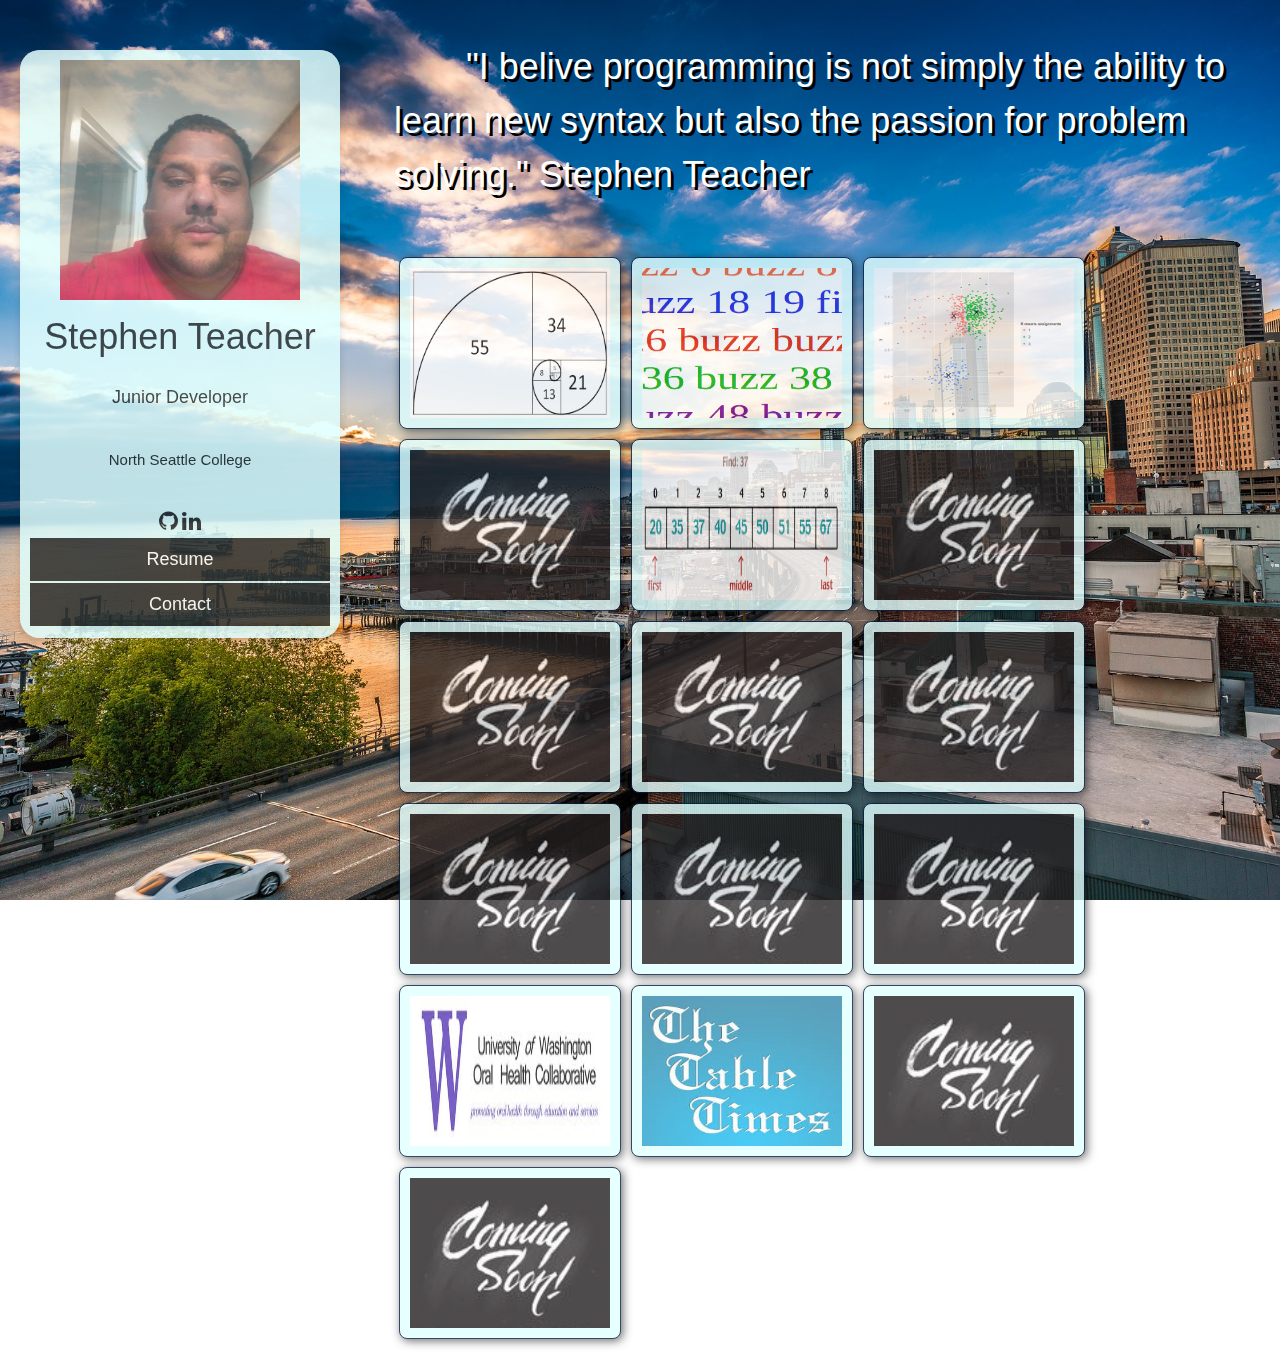
<file: index.html>
<!DOCTYPE html>
<html>

    <head>

        <meta charset="utf-8">

        <meta http-equiv="X-UA-Compatible">

        <title>Stephen's Profile Site</title>

        <meta name="description" content="A web based profile for Stephen Teacher">

        <link rel="stylesheet" type="text/css" href="./css/Style.css">

        <link rel="stylesheet" type="text/css" href="./css/widgetsStyle.css">

        <link rel="stylesheet" href="https://www.w3schools.com/w3css/4/w3.css">

        <link rel="stylesheet" href="https://cdnjs.cloudflare.com/ajax/libs/font-awesome/4.7.0/css/font-awesome.min.css">

        <link rel="stylesheet" href="./css/cardStyle.css">




    </head> 

    <body>

        <div class="mottoWrapper">

                <h1 class="mottoText">&emsp;&emsp;"I belive programming is not simply the ability to learn new syntax but also the passion for problem solving." Stephen Teacher</h1>

        </div>

        <!-- this is a card profile-->

        <div class="cardwrapper">

            <div class="card">

                <img src="images/stephen.jpg" alt="John" style="width:80%">

                <h1>Stephen Teacher</h1>

                <p class="title">Junior Developer</p>

                <p>North Seattle College</p>

                <a href="https://github.com/steach02"><i class="fa fa-github"></i></a> 

                <a href="https://www.linkedin.com/in/stephenjteacher/"><i class="fa fa-linkedin"></i></a> 

                <button onclick="window.location.href='resume.html'">Resume</button>

                <button onclick="window.location.href='contact.html'">Contact</button>

            </div>

        </div>    

        <!-- this is where the banner,profile picture, and motto are-->

            <div class="widgetswrapper">

                <!-- this will hold all of the icons for the popup modals -->

                <div class="flex-container" >   

                    <div clas="photo-container" onclick="document.getElementById('id01').style.display='block'">

                        <div class="photo">

                            <img class="thumb"src="images/fib.png" alt="" >

                            <div class="photo-overlay">

                                <h3 class="white-head">Click To View</h3>

                                <p>My Fibonacci algorythm!</p>

                            </div>

                        </div>

                    </div>    

                    <div clas="photo-container" onclick="document.getElementById('id02').style.display='block'">

                        <div class="photo">

                            <img class="thumb"src="images/fizzbuzz.png" alt="">

                            <div class="photo-overlay">

                                <h3 class="white-head">Click to View</h3>

                                <p>My FizzBuzz algorythm!</p>

                            </div>

                        </div>

                    </div>

                    <div clas="photo-container" onclick="document.getElementById('id03').style.display='block'">

                    <div class="photo">

                            <img class="thumb"src="images/kmeans.png" alt="">

                            <div class="photo-overlay">

                                <h3 class="white-head">Click to View</h3>

                                <p>My Kmeans algorythm!</p>

                            </div>

                        </div>

                    </div>        

                    <div clas="photo-container">

                        <div class="photo">

                            <img class="thumb"src="images/comingsoon.jpg" alt="">

                            <div class="photo-overlay">

                                <h3 class="white-head">Coming Soon</h3>

                                <p>My Interger swap!</p>

                            </div>

                        </div>

                    </div>

                    <div clas="photo-container">

                        <div class="photo">

                            <img class="thumb"src="images/binarysearch.png" alt="" >

                            <div class="photo-overlay">

                                <h3 class="white-head">Click To View</h3>

                                <p>My Binary search! </p>

                            </div>

                        </div>

                    </div>    

                    <div clas="photo-container">

                        <div class="photo">

                            <img class="thumb"src="images/comingsoon.jpg" alt="">

                            <div class="photo-overlay">

                                <h3 class="white-head">Click to View</h3>

                                <p>My Breadth First and Depth First search!</p>

                            </div>

                        </div>

                    </div>

                    <div clas="photo-container">

                    <div class="photo">

                            <img class="thumb"src="images/comingsoon.jpg" alt="">

                            <div class="photo-overlay">

                                <h3 class="white-head">Coming Soon</h3>

                                <p>My Linear Search!</p>

                            </div>

                        </div>

                    </div>        

                    <div clas="photo-container">

                        <div class="photo">

                            <img class="thumb"src="images/comingsoon.jpg" alt="">

                            <div class="photo-overlay">

                                <h3 class="white-head">Coming Soon</h3>

                                <p>My Genetic Search!</p>

                            </div>

                        </div>

                    </div>  

                    <div clas="photo-container">

                        <div class="photo">

                            <img class="thumb"src="images/comingsoon.jpg" alt="" >

                            <div class="photo-overlay">

                                <h3 class="white-head">Click To View</h3>

                                <p>My Bubble Sort!</p>

                            </div>

                        </div>

                    </div>    

                    <div clas="photo-container">

                        <div class="photo">

                            <img class="thumb"src="images/comingsoon.jpg" alt="">

                            <div class="photo-overlay">

                                <h3 class="white-head">Click to View</h3>

                                <p>My Merg Sort!</p>

                            </div>

                        </div>

                    </div>

                    <div clas="photo-container">

                    <div class="photo">

                            <img class="thumb"src="images/comingsoon.jpg" alt="">

                            <div class="photo-overlay">

                                <h3 class="white-head">Click to view</h3>

                                <p>My Radix/Bucket sort!</p>

                            </div>

                        </div>

                    </div>        

                    <div clas="photo-container">

                        <div class="photo">

                            <img class="thumb"src="images/comingsoon.jpg" alt="">

                            <div class="photo-overlay">

                                <h3 class="white-head">Coming Soon</h3>

                                <p>My Selection sort!</p>

                            </div>

                        </div>

                    </div>  

                    <div clas="photo-container">

                        <div class="photo">

                            <img class="thumb"src="images/uwohc.jpg" alt="" >

                            <div class="photo-overlay">

                                <h3 class="white-head">Click To View</h3>

                                <p>My work with the UWOHC!</p>

                            </div>

                        </div>

                    </div>    

                    <div clas="photo-container">

                        <div class="photo">

                            <img class="thumb"src="images/theTableTimes.png" alt="">

                            <div class="photo-overlay">

                                <h3 class="white-head">Coming Soon</h3>

                                <p>My work TheTableTimes!</p>

                            </div>

                        </div>

                    </div>

                    <div clas="photo-container">

                    <div class="photo">

                            <img class="thumb"src="images/comingsoon.jpg" alt="">

                            <div class="photo-overlay">

                                <h3 class="white-head">Coming Soon</h3>

                                <p>My OOP car lot demo!</p>

                            </div>

                        </div>

                    </div>        

                    <div clas="photo-container">

                        <div class="photo">

                            <img class="thumb"src="images/comingsoon.jpg" alt="">

                            <div class="photo-overlay">

                                <h3 class="white-head">Coming Soon</h3>

                                <p>My OOP farm demo!</p>

                            </div>

                        </div>

                    </div> 

                </div> 

            </div> 

        <!-- this is where we add the popup modals-->

        <modals>

            <div id="id01" class="w3-modal">

                <div class="w3-modal-content">

                    <header class="w3-container w3-teal"> 

                        <span onclick="document.getElementById('id01').style.display='none'" 

                        class="w3-button w3-display-topright">&times;</span>

                        <h2>Fibonacci Algorithm</h2>

                    </header>

                    <embed class="pdf" src="FibonacciPdf.pdf" type='application/pdf'>

                </div>

            </div>

            <div id="id02" class="w3-modal">

                <div class="w3-modal-content">

                    <header class="w3-container w3-teal"> 

                        <span onclick="document.getElementById('id02').style.display='none'" 

                        class="w3-button w3-display-topright">&times;</span>

                        <h2>Fizz Buzz</h2>

                    </header>

                    <embed class="pdf" src="FizzBuzzPDF.pdf" type='application/pdf'>

                </div>

            </div>

            <div id="id03" class="w3-modal">

                <div class="w3-modal-content">

                    <header class="w3-container w3-teal"> 

                        <span onclick="document.getElementById('id03').style.display='none'" 

                        class="w3-button w3-display-topright">&times;</span>

                        <h2>KMeans</h2>

                    </header>

                    <embed class="pdf" src="KmeansPDF.pdf" type='application/pdf'>

                </div>

            </div>

        </modals>

    </body>

</html>
</html>
</file>
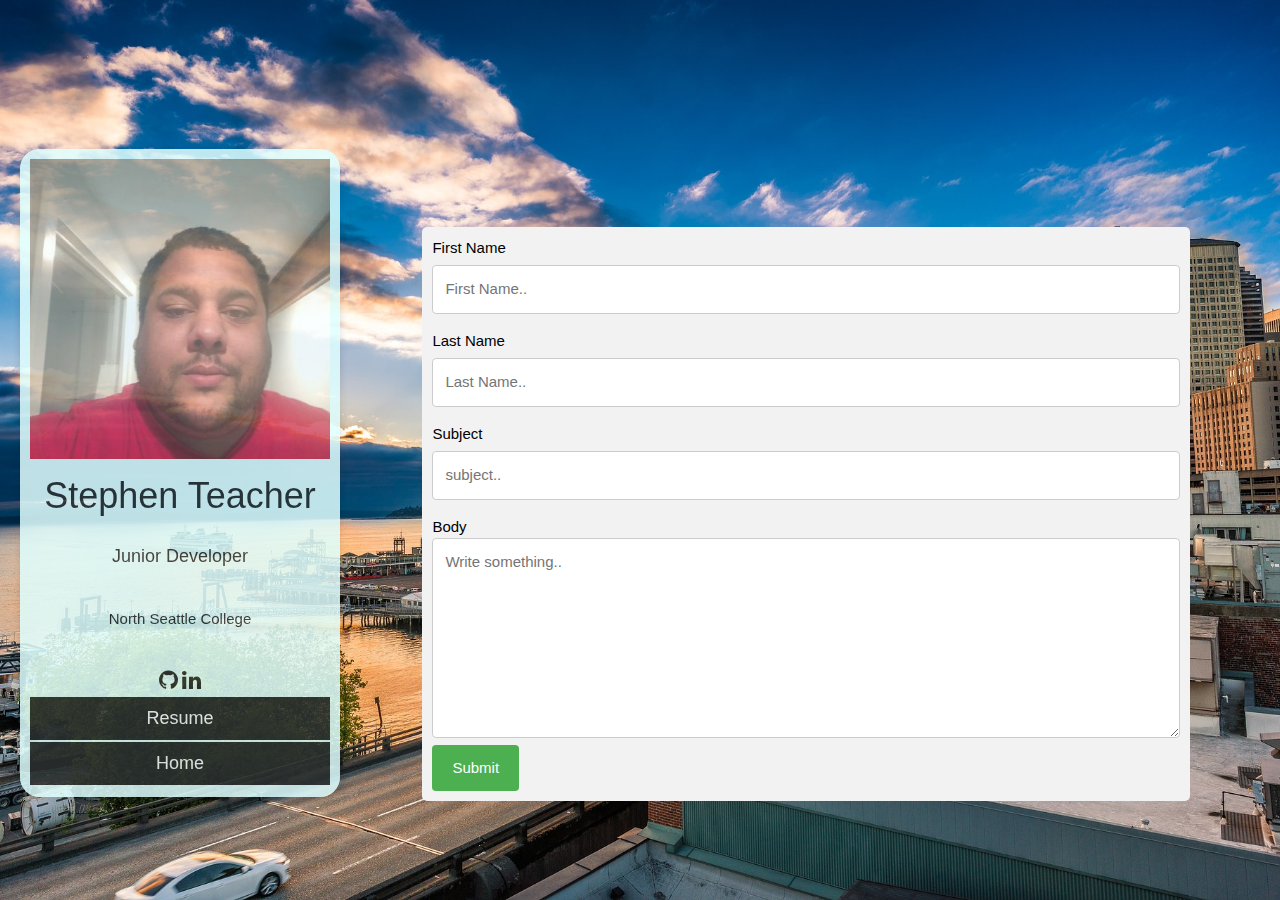
<file: contact.html>
<!DOCTYPE html>
<html>
    <head>
        <meta charset="utf-8">
        <meta http-equiv="X-UA-Compatible" content="IE=edge">
        <title>Stephen's Profile Site</title>
        <meta name="description" content="A web based profile for Stephen Teacher">
        <link rel="stylesheet" type="text/css" href="./css/Style.css">
        <link rel="stylesheet" type="text/css" href="./css/contactStyle.css">
        <link rel="stylesheet" href="https://www.w3schools.com/w3css/4/w3.css">
        <link rel="stylesheet" href="https://cdnjs.cloudflare.com/ajax/libs/font-awesome/4.7.0/css/font-awesome.min.css">
        <link rel="stylesheet" href="./css/cardStyle.css">
    </head>     
    <body>
        <!-- this is a card profile-->
        <div class="cardwrapper">
            <div class="card">
              <img src="images/stephen.jpg" alt="John" style="width:100%">
              <h1>Stephen Teacher</h1>
              <p class="title">Junior Developer</p>
              <p>North Seattle College</p>
              <a href="https://github.com/steach02"><i class="fa fa-github"></i></a> 
              <a href="https://www.linkedin.com/in/stephenjteacher/"><i class="fa fa-linkedin"></i></a> 
              <button onclick="window.location.href='resume.html'">Resume</button>
              <button onclick="window.location.href='index.html'">Home</button>
            </div>
        </div>    
        <div class="container">
            <form action="MAILTO:stephenjteacher@gmail.com" method="post" enctype="text/plain">
                <label for="fname">First Name</label>
                <input type="text" id="fname" name="firstname" placeholder="First Name..">
                <label for="lname">Last Name</label>
                <input type="text" id="lname" name="lastname" placeholder="Last Name..">
                <label for="subject">Subject</label>
                <input type="text" id="subject" name="subject" placeholder="subject..">
                <label for="body">Body</label>
                <textarea id="body" name="body" placeholder="Write something.." style="height:200px"></textarea>
                <input type="submit" value="Submit">
            </form>
        </div>
    </body>
</html>
</file>
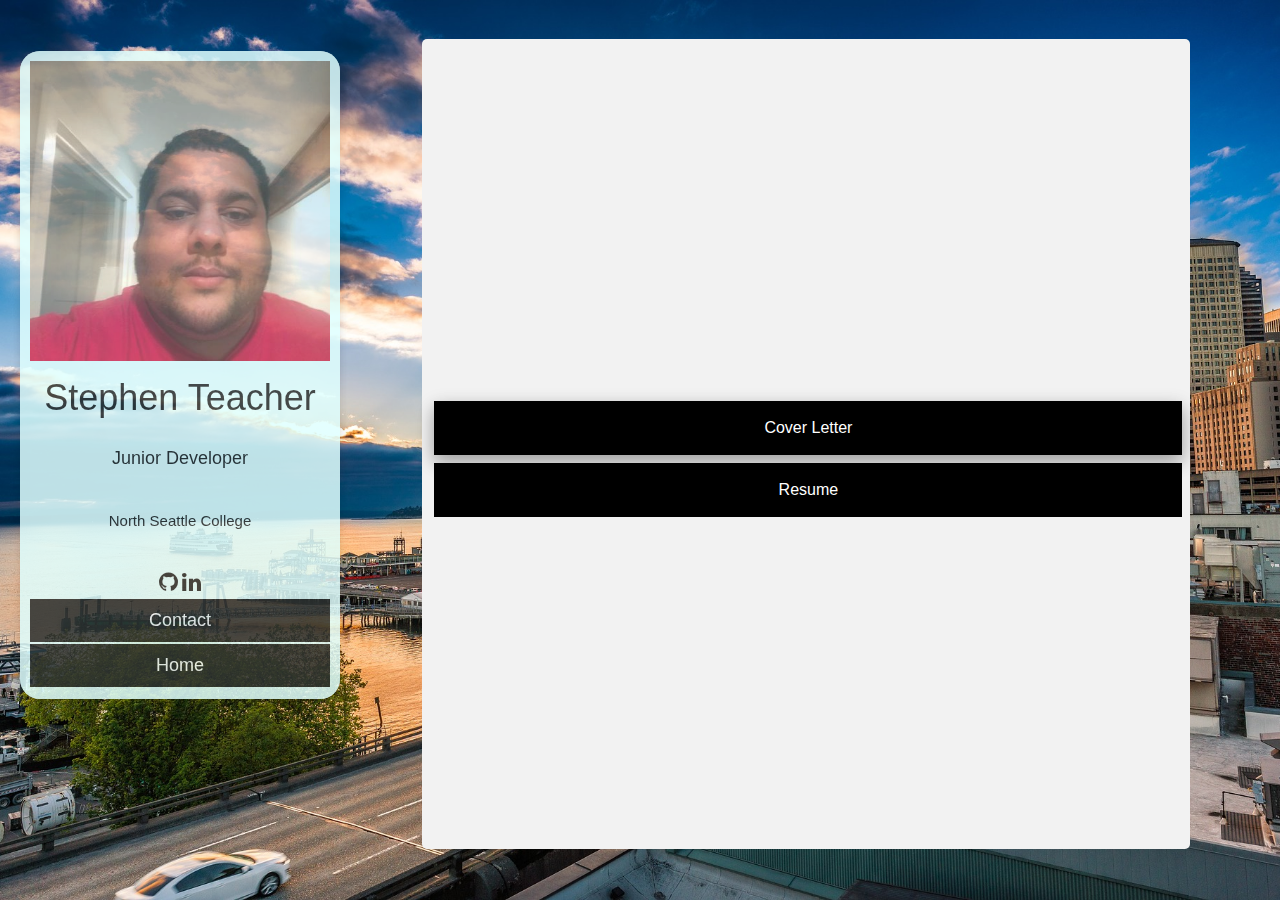
<file: resume.html>
<!DOCTYPE html>
<html>
    <head>
            <meta charset="utf-8">
            <meta http-equiv="X-UA-Compatible" content="IE=edge">
            <title>Stephen's Profile Site</title>
            <meta name="description" content="A web based profile for Stephen Teacher">
            <link rel="stylesheet" type="text/css" href="./css/Style.css">
            <link rel="stylesheet" href="https://www.w3schools.com/w3css/4/w3.css">
            <link rel="stylesheet" href="https://cdnjs.cloudflare.com/ajax/libs/font-awesome/4.7.0/css/font-awesome.min.css">
            <link rel="stylesheet" href="./css/cardStyle.css">
    </head> 
    <body>
          <!-- this is a card profile-->
        <div class="cardwrapper">   
          <div class="card">
              <img src="images/stephen.jpg" alt="John" style="width:100%">
              <h1>Stephen Teacher</h1>
              <p class="title">Junior Developer</p>
              <p>North Seattle College</p>
              <a href="https://github.com/steach02"><i class="fa fa-github"></i></a> 
              <a href="https://www.linkedin.com/in/stephenjteacher/"><i class="fa fa-linkedin"></i></a> 
              <button onclick="window.location.href='contact.html'">Contact</button>
              <button onclick="window.location.href='index.html'">Home</button>
            </div>
        </div>     
        <div class="cover_resume_container">
            <div class="btnWrapper">
                <button class="button button1" onclick="showCover()">Cover Letter</button>
                <button class="button button2" onclick="showResume()">Resume</button>
            </div>
            <div class="pdfWrapper" id="two">
                <br/>
                <br/>
                <embed class="pdf" src="" type='application/pdf'>
            </div>
            <div class="pdfWrapper" id="one">
                <br/>
                <br/>
                <embed class="pdf" src="WebsiteResume.pdf" type='application/pdf'>
            </div>
        </div>
        <script type="text/javascript">
            function showResume() {
                document.getElementById('one').style.display = 'block';
                document.getElementById('two').style.display = 'none';
            }
            function showCover() {
                document.getElementById('two').style.display = 'block';
                document.getElementById('one').style.display = 'none';
            }
        </script>
    </body>
</html>
</file>
<file: css/Style.css>
body, html {
    height: 100%;
    margin: 0;
    padding: 0;
    align-content: center;
    background: url("../images/seattle.jpg") no-repeat center center fixed; 
    -webkit-background-size: cover;
    -moz-background-size: cover;
    -o-background-size: cover;
    background-size: cover;
}
.w3-modal-content{
    height: 600px;
}
.cardwrapper{
    float: left;
    width: 25%;
    position:fixed;
    margin-top: 50px;
    margin-left: 20px;
    opacity: 0.85;
    background-color: lightcyan;
    border-radius: 20px;    
}
.mottoWrapper{
    margin-top: 20px;
    margin-bottom: 20px;
    padding: 10px;
    align-content: center;
    width: 70%;
    border-radius: 20px;
    float: right;
}
h1.mottoText{
    color: white;
    
text-shadow: 3px 3px 0px #000;
    
}
.widgetswrapper{
    align-content: center;
    padding: 10px;
    width: 70%;
    opacity: 0.8;  
    float:right;
}
/* Add a background color and some padding around the form */
.container {
    border-radius: 5px;
    background-color: #f2f2f2;
    padding: 10px;
    margin-top: 10%;
    margin-right: 7%;
    width: 60%;
    float:right;
}


/*move to seperate css file*/

.cover_resume_container {
    border-radius: 5px;
    background-color: #f2f2f2;
    align-content: center;
    margin-top: 3%;
    margin-right: 7%;
    margin-bottom: 50px;
    padding: 10px;
    height: 90%;
    width: 60%;
    float:right;   
}
.btnWrapper{
    height: 12%;
}
.coverWrapper{
    background-color: white;
    padding: 20px;
    width: 100%;
    height: 85%; 
}
.pdfWrapper{
    padding: 20px;
    width: 100%;
    height: 85%;
    background-color: white;
    display: none;
}
p.coverLetterText{
    width: 100%;
    height: 100%;
    overflow: scroll;
}
.pdf{
    width: 100%;
    height: 100%;
}
p {
    line-height: 30px;
    padding-bottom: 15px;
}
.button {
    background-color: black; 
    border: none;
    color: white;
    padding: 15px 32px;
    text-align: center;
    text-decoration: none;
    display: inline-block;
    font-size: 16px;
    margin: 4px 2px;
    cursor: pointer;
    -webkit-transition-duration: 0.4s; /* Safari */
    transition-duration: 0.4s;
}
.button1 {
    box-shadow: 0 8px 16px 0 rgba(0,0,0,0.2), 0 6px 20px 0 rgba(0,0,0,0.19);
}

.button2:hover {
    box-shadow: 0 12px 16px 0 rgba(0,0,0,0.24),0 17px 50px 0 rgba(0,0,0,0.19);
}
</file>
<file: css/widgetsStyle.css>
.photo {
	position: relative;
	line-height: 0;
    padding: 10px;
    margin: 5px;
	overflow: hidden;
	border-radius: 8px;
	border: 1px solid #021a40;
	background-color: lightcyan;
	box-shadow: 2px 2px 10px rgba(0,0,0,0.7);
}
.photo-container {
	text-align: center;
	margin: 15px auto;
	width: 30%;
    height: 169px;
}
.photo-container img {
 	max-width: 100%;
	width: 30%;
	height: 169px;
}
.photo-overlay {
	color: #fff;
	position: absolute;
	top: 0;
	right: 0;
	bottom: 0; 
	left: 0;
	padding-left: 20px;
	padding-right: 20px;
	justify-content: center;
	align-items: center;
	background: rgba(0,0,0, .5);
}
.white-head {
	color: #C9BDAA;
	margin-top: 5%;
	line-height: 30px;
    padding-bottom: 20px;
}
.photo-overlay {
	opacity: 0;
	transition: opacity .1s;
	border-radius: 10px;
	cursor: pointer;
}
.photo-overlay p {
	width: 100%;
	height: 100%;
	color: #fff;
}
.photo-overlay:hover {
	opacity: 1;
}
.photo img {
	transition: transform .5s;
	transform-origin: 50% 50%;
}
.photo:hover img {
	transform: scale(1.1);
}
.flex-container {
    display: -webkit-flex;
    flex-wrap: wrap;
    display: flex;
    width: auto;  
}
img.thumb{
    width: 200px;
    height: 150px;
}
</file>
<file: css/cardStyle.css>
.card {  
    box-shadow: 0 4px 8px 0 rgba(0, 0, 0, 0.2);
    text-align: center;
    background-color: lightcyan;
    opacity: 0.8;
    padding: 10px;
    border-radius: 20px
}

.title {
    color: black;
    font-size: 18px;
}

button {
    border: none;
    outline: 0;
    display: inline-block;
    padding: 8px;
    margin-bottom: 2px;
    color: white;
    background-color: #000;
    text-align: center;
    cursor: pointer;
    width: 100%;
    font-size: 18px;
}

a {
    text-decoration: none;
    font-size: 22px;
    color: black;
}

button:hover, a:hover {
    opacity: 0.7;
}
</file>
<file: css/contactStyle.css>
/* Style inputs with type="text", select elements and textareas */
input[type=text], select, textarea {
    width: 100%; /* Full width */
    padding: 12px; /* Some padding */  
    border: 1px solid #ccc; /* Gray border */
    border-radius: 4px; /* Rounded borders */
    box-sizing: border-box; /* Make sure that padding and width stays in place */
    margin-top: 6px; /* Add a top margin */
    margin-bottom: 16px; /* Bottom margin */
    resize: vertical /* Allow the user to vertically resize the textarea (not horizontally) */
}

/* Style the submit button with a specific background color etc */
input[type=submit] {
    background-color: #4CAF50;
    color: white;
    padding: 12px 20px;
    border: none;
    border-radius: 4px;
    cursor: pointer;
}
</file>
